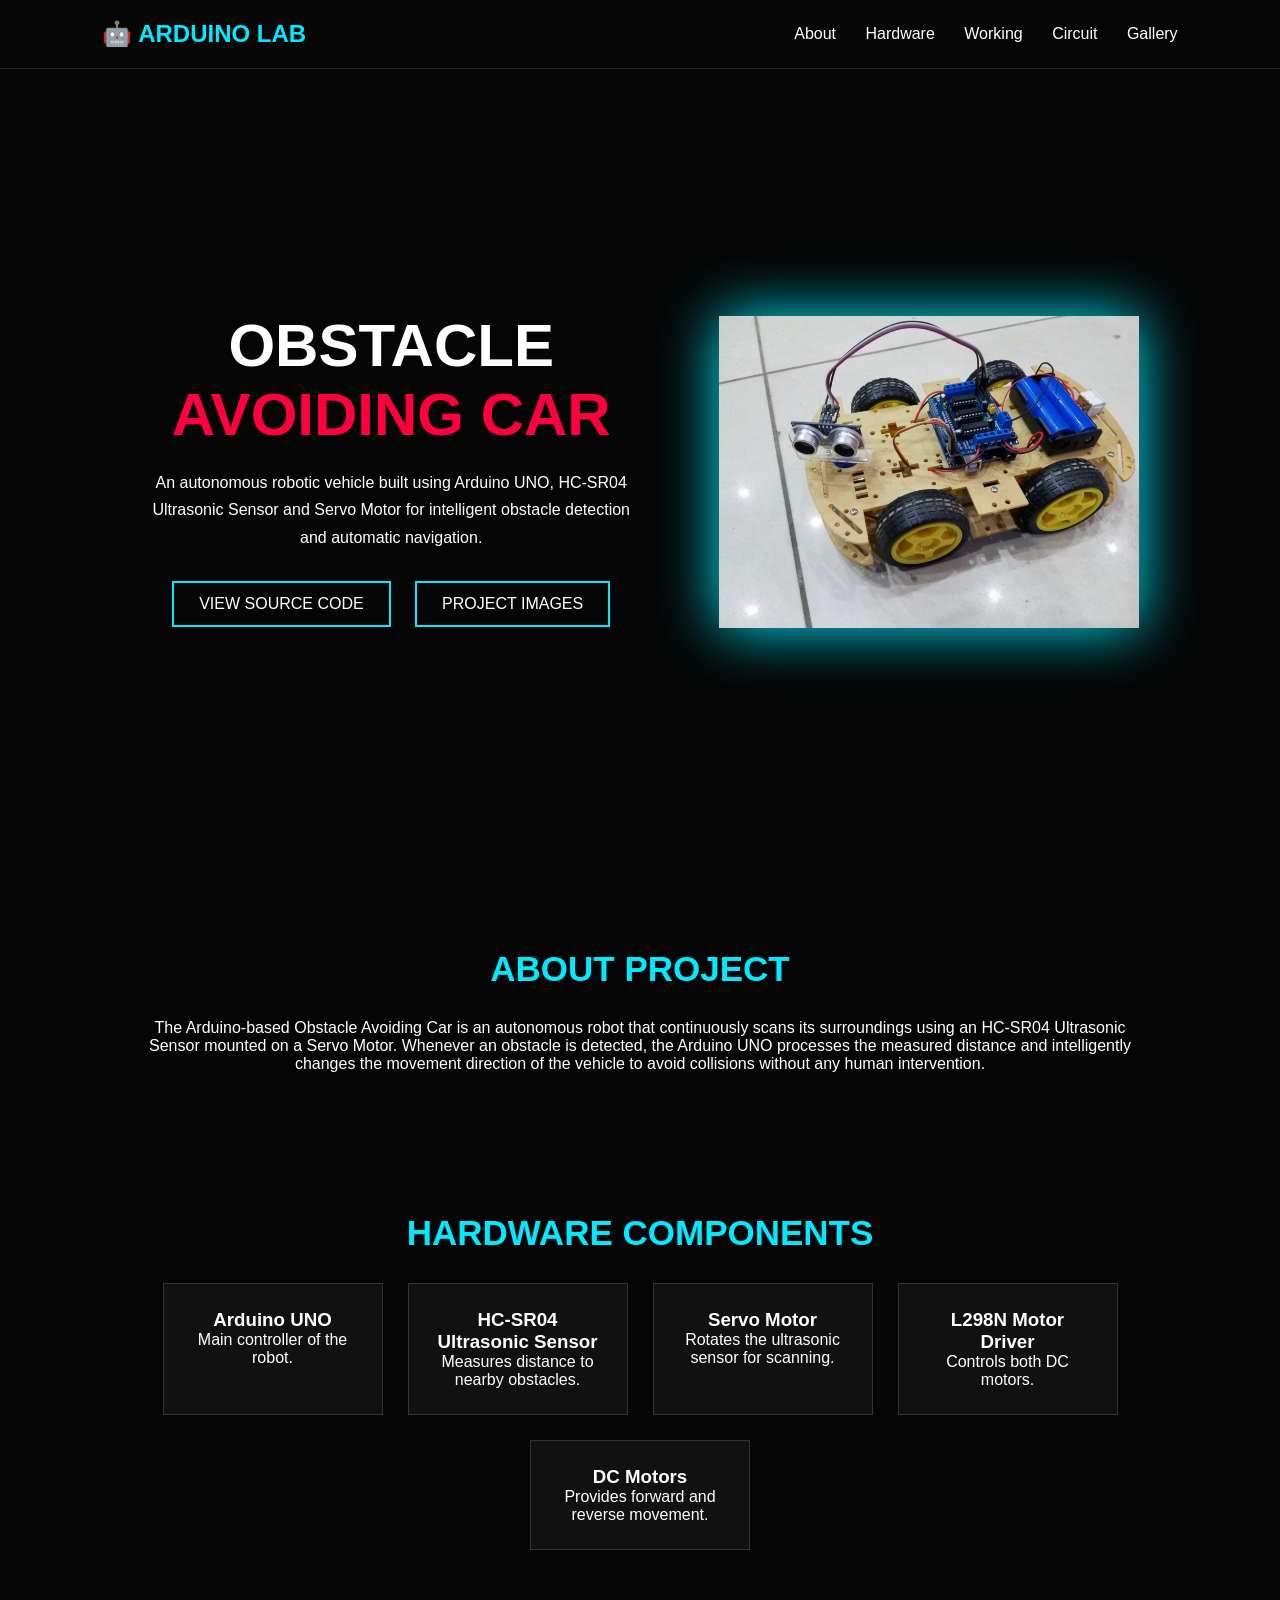
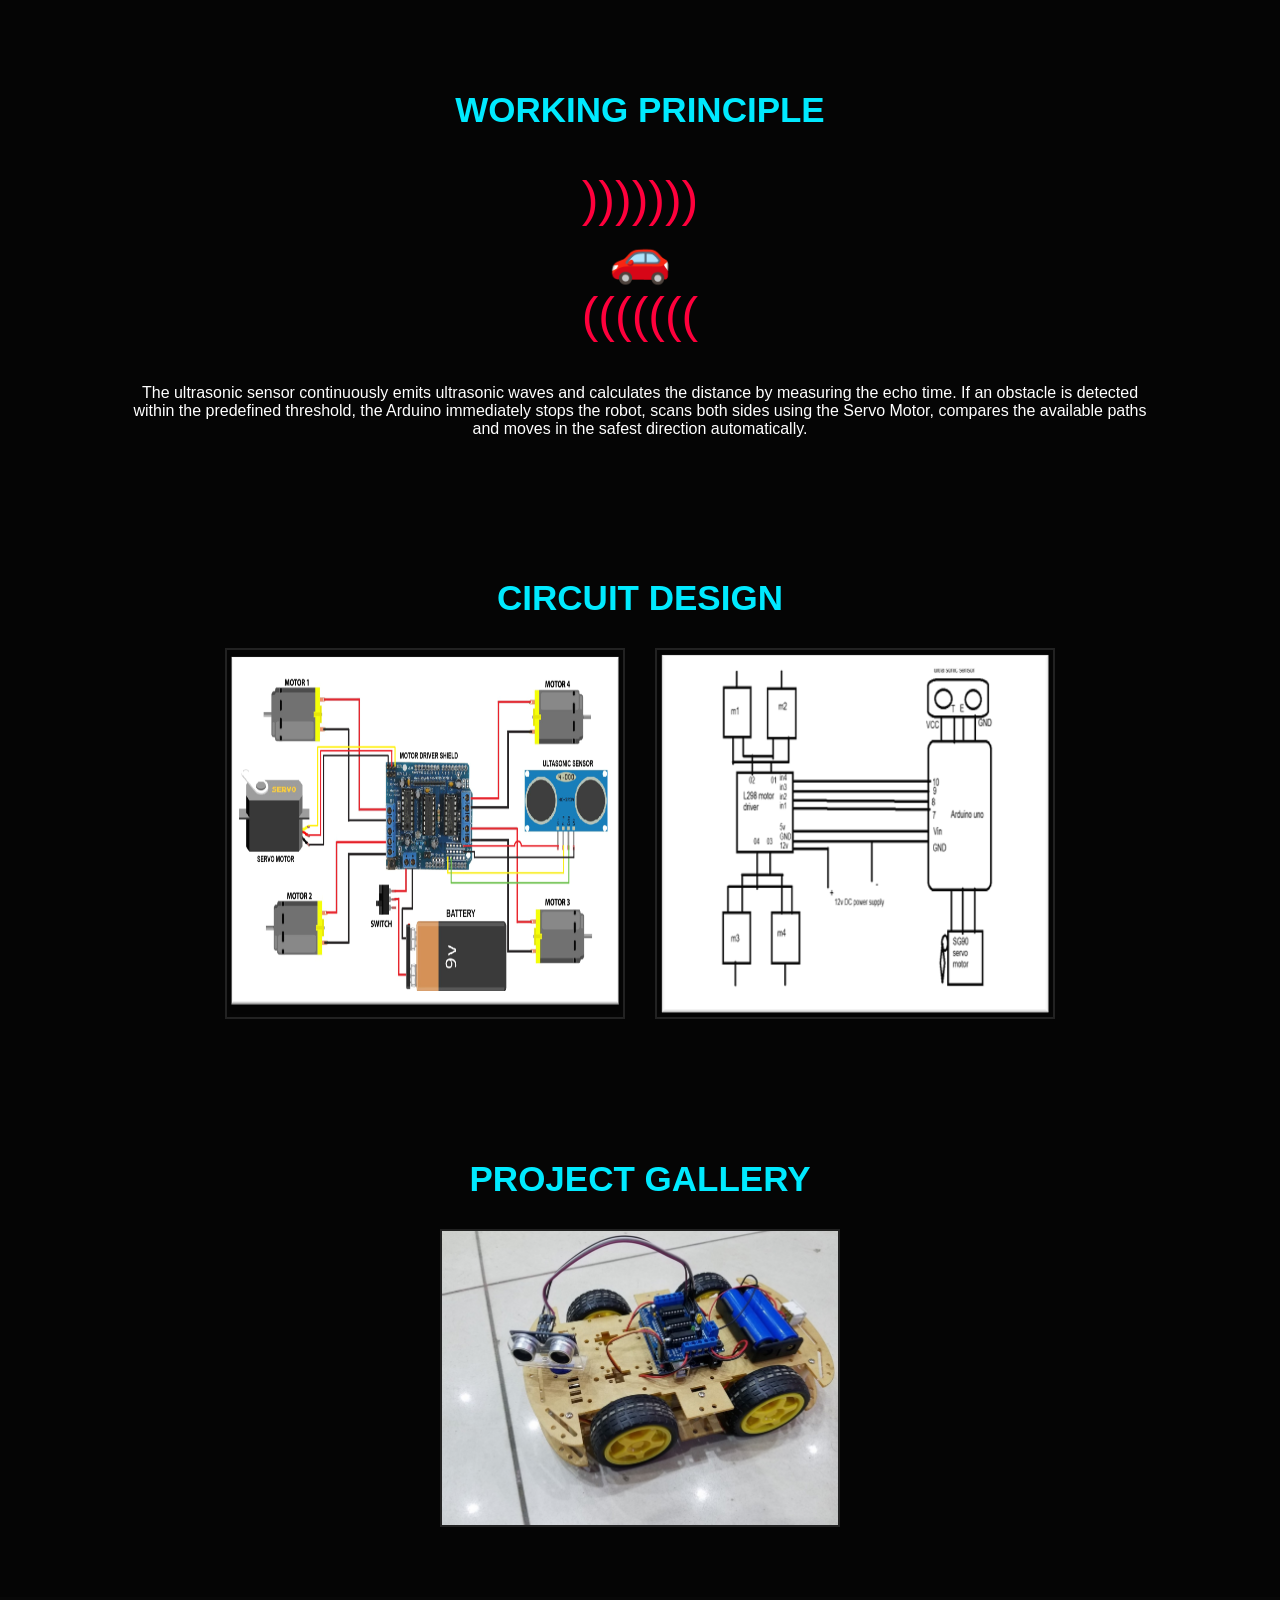
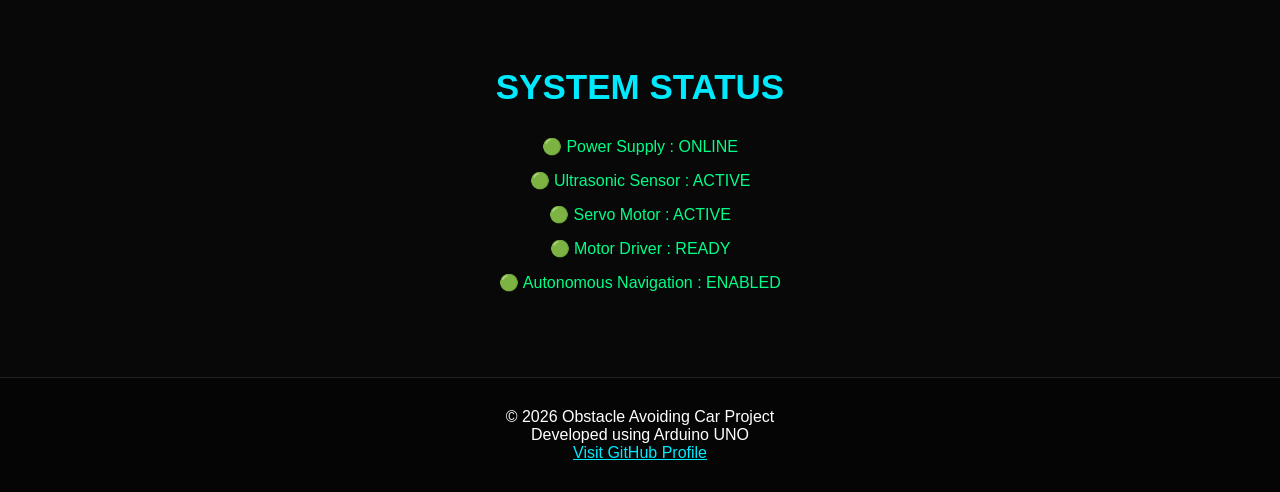
<file: index.html>
<!DOCTYPE html>
<html lang="en">

<head>
    <meta charset="UTF-8">
    <meta name="viewport" content="width=device-width, initial-scale=1.0">
    <title>Obstacle Avoiding Car | Arduino Robotics</title>
    <link rel="stylesheet" href="style.css">
</head>

<body>

<header>

<nav>

<h2 class="logo">🤖 ARDUINO LAB</h2>

<div class="nav-links">
    <a href="#about">About</a>
    <a href="#hardware">Hardware</a>
    <a href="#working">Working</a>
    <a href="#circuit">Circuit</a>
    <a href="#gallery">Gallery</a>
</div>

</nav>

</header>


<!-- HERO -->

<section class="hero">

<div class="hero-text">

<h1>
OBSTACLE <br>
<span>AVOIDING CAR</span>
</h1>

<p>
An autonomous robotic vehicle built using Arduino UNO,
HC-SR04 Ultrasonic Sensor and Servo Motor for intelligent
obstacle detection and automatic navigation.
</p>

<div class="buttons">

<a href="https://github.com/venkateshpachipala5059/Obstacle-Avoiding-Car-Arduino"
target="_blank"
rel="noopener">
VIEW SOURCE CODE
</a>

<a href="#gallery">
PROJECT IMAGES
</a>

</div>

</div>

<div class="robot-image">

<img src="./Images/Obstacle_Avoiding_Car.png"
alt="Obstacle Avoiding Car"
loading="lazy">

</div>

</section>



<!-- ABOUT -->

<section id="about">

<h2>ABOUT PROJECT</h2>

<p>

The Arduino-based Obstacle Avoiding Car is an autonomous robot
that continuously scans its surroundings using an HC-SR04
Ultrasonic Sensor mounted on a Servo Motor.

Whenever an obstacle is detected, the Arduino UNO processes
the measured distance and intelligently changes the movement
direction of the vehicle to avoid collisions without any
human intervention.

</p>

</section>



<!-- HARDWARE -->

<section id="hardware">

<h2>HARDWARE COMPONENTS</h2>

<div class="cards">

<div class="card">
<h3>Arduino UNO</h3>
<p>Main controller of the robot.</p>
</div>

<div class="card">
<h3>HC-SR04 Ultrasonic Sensor</h3>
<p>Measures distance to nearby obstacles.</p>
</div>

<div class="card">
<h3>Servo Motor</h3>
<p>Rotates the ultrasonic sensor for scanning.</p>
</div>

<div class="card">
<h3>L298N Motor Driver</h3>
<p>Controls both DC motors.</p>
</div>

<div class="card">
<h3>DC Motors</h3>
<p>Provides forward and reverse movement.</p>
</div>

</div>

</section>



<!-- WORKING -->

<section id="working">

<h2>WORKING PRINCIPLE</h2>

<div class="sensor">

<div class="wave">)))))))</div>

🚗

<div class="wave">(((((((</div>

</div>

<p>

The ultrasonic sensor continuously emits ultrasonic waves and
calculates the distance by measuring the echo time.

If an obstacle is detected within the predefined threshold,
the Arduino immediately stops the robot, scans both sides
using the Servo Motor, compares the available paths and
moves in the safest direction automatically.

</p>

</section>



<!-- CIRCUIT -->

<section id="circuit">

<h2>CIRCUIT DESIGN</h2>

<div class="images">

<img src="./Images/Circuit_Diagram.png"
alt="Circuit Diagram"
loading="lazy">

<img src="./Images/Schematic.png"
alt="Circuit Schematic"
loading="lazy">

</div>

</section>



<!-- GALLERY -->

<section id="gallery">

<h2>PROJECT GALLERY</h2>

<div class="images">

<img src="./Images/Obstacle_Avoiding_Car.png"
alt="Obstacle Avoiding Car"
loading="lazy">

</div>

</section>



<!-- STATUS -->

<section class="status">

<h2>SYSTEM STATUS</h2>

<p>🟢 Power Supply : ONLINE</p>

<p>🟢 Ultrasonic Sensor : ACTIVE</p>

<p>🟢 Servo Motor : ACTIVE</p>

<p>🟢 Motor Driver : READY</p>

<p>🟢 Autonomous Navigation : ENABLED</p>

</section>



<!-- FOOTER -->

<footer>

<p>
© 2026 Obstacle Avoiding Car Project<br>
Developed using Arduino UNO
</p>

<a href="https://github.com/venkateshpachipala5059"
target="_blank"
rel="noopener">
Visit GitHub Profile
</a>

</footer>

<script src="script.js"></script>

</body>
</html>
</file>
<file: style.css>
*{
margin:0;
padding:0;
box-sizing:border-box;
font-family:'Segoe UI',sans-serif;
}


body{

background:#050505;
color:white;

}


header{

padding:20px 8%;
border-bottom:1px solid #222;

}


nav{

display:flex;
justify-content:space-between;
align-items:center;

}


.logo{

color:#00eaff;

}


.nav-links a{

color:white;
text-decoration:none;
margin-left:25px;

}



.hero{

min-height:90vh;
display:flex;
align-items:center;
justify-content:space-around;
padding:50px 8%;

}



.hero h1{

font-size:60px;

}



.hero span{

color:#ff003c;

}


.hero p{

max-width:500px;
line-height:1.7;
margin:20px 0;

}



.buttons a{

display:inline-block;
padding:12px 25px;
margin:10px;
border:2px solid #00eaff;
color:white;
text-decoration:none;

}


.buttons a:hover{

background:#00eaff;
color:black;

}



.robot-image img{

width:420px;

filter:drop-shadow(0 0 30px #00eaff);

}





section{

padding:70px 10%;
text-align:center;

}


section h2{

font-size:35px;
color:#00eaff;
margin-bottom:30px;

}




.cards{

display:flex;
justify-content:center;
flex-wrap:wrap;
gap:25px;

}


.card{

background:#111;
padding:25px;
width:220px;

border:1px solid #333;

transition:.3s;

}



.card:hover{

transform:translateY(-10px);
border-color:#00eaff;

}




.sensor{

font-size:50px;
margin:40px;

}



.wave{

color:#ff003c;

}



.images{

display:flex;
justify-content:center;
gap:30px;
flex-wrap:wrap;

}


.images img{

width:400px;
border:2px solid #222;

}




.status{

background:#080808;

}


.status p{

margin:15px;
color:#00ff88;

}




footer{

padding:30px;
text-align:center;
border-top:1px solid #222;

}


footer a{

color:#00eaff;

}





@media(max-width:800px){

.hero{

flex-direction:column;

}


.hero h1{

font-size:40px;

}


.robot-image img{

width:300px;

}


.nav-links{

display:none;

}


}
</file>
